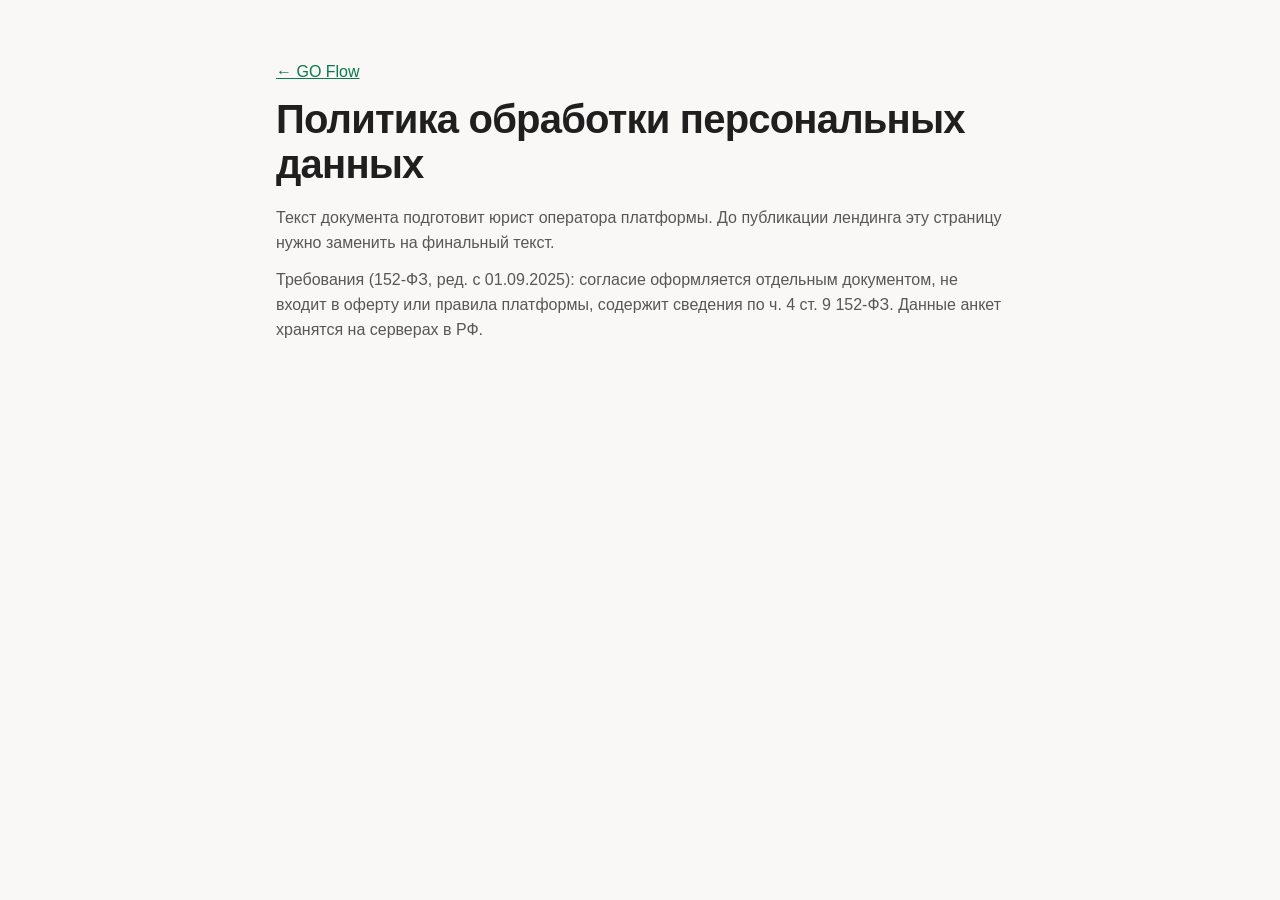
<file: go-flow/privacy.html>
<!doctype html>
<html lang="ru">
<head>
<meta charset="utf-8">
<meta name="viewport" content="width=device-width, initial-scale=1">
<title>Политика обработки персональных данных — GO Flow</title>
<meta name="robots" content="noindex">
<link rel="stylesheet" href="assets/styles.css">
</head>
<body>
<main class="legal">
  <p><a href="./">← GO Flow</a></p>
  <h1>Политика обработки персональных данных</h1>
  <p>Текст документа подготовит юрист оператора платформы. До публикации лендинга эту страницу нужно заменить на финальный текст.</p>
  <p>Требования (152-ФЗ, ред. с 01.09.2025): согласие оформляется отдельным документом, не входит в оферту или правила платформы, содержит сведения по ч. 4 ст. 9 152-ФЗ. Данные анкет хранятся на серверах в РФ.</p>
</main>
</body>
</html>
</file>
<file: go-flow/assets/styles.css>
:root {
  --green: #2CDB94;
  --green-ink: #0B7A4D;
  --green-soft: #E3F8EE;
  --ink: #1F1F1F;
  --dark: #2A2A2A;
  --dark-2: #3A3A3A;
  --dark-line: #4A4A4A;
  --paper: #F9F8F6;
  --paper-2: #F3F1ED;
  --white: #FFFFFF;
  --muted: #575757;
  --muted-dark: #B0ADAD;
  --line: #E3E0DA;
  --tbd: #FFE9A8;
  --tbd-ink: #6B4E00;
  --r: 14px;
  --r-sm: 9px;
  --sans: -apple-system, BlinkMacSystemFont, "Segoe UI", Roboto, "Helvetica Neue", Arial, sans-serif;
  --mono: ui-monospace, "SF Mono", "JetBrains Mono", Menlo, Consolas, monospace;
}

*, *::before, *::after { box-sizing: border-box; }
[hidden] { display: none !important; }
html { scroll-behavior: smooth; -webkit-text-size-adjust: 100%; }
body {
  margin: 0;
  background: var(--paper);
  color: var(--ink);
  font: 16px/1.55 var(--sans);
  -webkit-font-smoothing: antialiased;
}
img, svg { display: block; max-width: 100%; }
a { color: inherit; }
h1, h2, h3 { margin: 0; letter-spacing: -0.02em; line-height: 1.12; }
h1 { font-size: clamp(32px, 5vw, 56px); font-weight: 750; }
h2 { font-size: clamp(26px, 3.4vw, 40px); font-weight: 720; max-width: 22ch; }
h3 { font-size: 19px; font-weight: 680; letter-spacing: -0.01em; }
p { margin: 0; }
.sr { position: absolute; width: 1px; height: 1px; overflow: hidden; clip: rect(0 0 0 0); }

.wrap { width: 100%; max-width: 1200px; margin: 0 auto; padding: 0 16px; }
@media (min-width: 720px) { .wrap { padding: 0 32px; } }

/* ---------- placeholder marks ---------- */
.tbd {
  font: 600 0.82em/1.3 var(--sans);
  letter-spacing: 0;
  padding: 0 0.35em;
  border-radius: 4px;
  white-space: normal;
}
body.is-demo .tbd { background: var(--tbd); color: var(--tbd-ink); }
body.is-demo .tbd::before { content: "⚑ "; }
body:not(.is-demo) .tbd { display: none; }

.demo-bar { background: var(--tbd); color: var(--tbd-ink); font-size: 13px; padding: 6px 0; }
.demo-bar .tbd { background: rgba(0,0,0,.08); }

/* ---------- buttons ---------- */
.btn {
  display: inline-flex; align-items: center; justify-content: center;
  gap: 8px; min-height: 48px; padding: 0 22px;
  border: 0; border-radius: 999px; cursor: pointer;
  font: 650 16px/1 var(--sans); text-decoration: none; text-align: center;
  transition: transform .15s ease, background-color .15s ease, box-shadow .15s ease;
}
.btn:active { transform: translateY(1px); }
.btn--sm { min-height: 40px; padding: 0 16px; font-size: 14px; }
.btn--lg { min-height: 56px; padding: 0 28px; font-size: 17px; white-space: nowrap; }
.btn--block { width: 100%; }
.btn--green { background: var(--green); color: var(--ink); }
.btn--green:hover { background: #22c985; box-shadow: 0 6px 20px rgba(44,219,148,.28); }
.btn--dark { background: var(--dark); color: var(--white); }
.btn--dark:hover { background: var(--ink); }
.btn--ghost { background: transparent; color: var(--white); box-shadow: inset 0 0 0 1.5px var(--dark-line); }
.btn--ghost:hover { box-shadow: inset 0 0 0 1.5px var(--muted-dark); }
.btn--ghost-dark { background: transparent; color: var(--white); box-shadow: inset 0 0 0 1.5px var(--dark-line); }
.btn:focus-visible, a:focus-visible, summary:focus-visible, input:focus-visible, select:focus-visible {
  outline: 3px solid var(--green); outline-offset: 2px;
}

.eyebrow {
  font: 650 13px/1 var(--mono); text-transform: uppercase; letter-spacing: .08em;
  color: var(--green-ink); margin-bottom: 14px;
}
.eyebrow--dark { color: var(--green); }
.lead { font-size: 18px; color: var(--muted); max-width: 60ch; margin-top: 14px; }
.lead--dark { color: var(--muted-dark); }

/* ---------- header ---------- */
.top { position: sticky; top: 0; z-index: 40; background: rgba(42,42,42,.94); backdrop-filter: blur(10px); -webkit-backdrop-filter: blur(10px); border-bottom: 1px solid #333; }
.top__in { display: flex; align-items: center; gap: 24px; height: 64px; }
.logo { display: inline-flex; align-items: center; gap: 10px; text-decoration: none; color: var(--white); }
.logo__mark { width: 26px; height: 26px; border-radius: 7px; background: var(--dark-2); position: relative; flex: none; }
.logo__mark::after { content: ""; position: absolute; width: 10px; height: 10px; border-radius: 50%; background: var(--green); right: 4px; top: 4px; }
.logo__mark::before { content: ""; position: absolute; left: 5px; bottom: 6px; width: 12px; height: 3px; border-radius: 2px; background: var(--paper); }
.logo__text { font-weight: 760; font-size: 19px; letter-spacing: -0.02em; }
.logo__by { font-size: 12px; color: var(--muted-dark); border-left: 1px solid var(--dark-line); padding-left: 10px; display: none; }
@media (min-width: 560px) { .logo__by { display: inline; } }
.nav { display: none; gap: 26px; margin-left: auto; }
.nav a { color: #D9D6D2; text-decoration: none; font-size: 15px; }
.nav a:hover { color: var(--white); }
.top .btn { margin-left: auto; }
@media (min-width: 960px) { .nav { display: flex; } .top .btn { margin-left: 0; } }

/* ---------- hero ---------- */
.hero { background: var(--dark); color: var(--white); padding: 40px 0 56px; overflow: hidden; position: relative; }
.hero::before {
  content: ""; position: absolute; inset: 0;
  background-image: radial-gradient(rgba(255,255,255,.06) 1px, transparent 1px);
  background-size: 22px 22px;
  mask-image: linear-gradient(180deg, transparent, #000 30%, #000 70%, transparent);
  -webkit-mask-image: linear-gradient(180deg, transparent, #000 30%, #000 70%, transparent);
  pointer-events: none;
}
.hero__in { position: relative; display: grid; gap: 40px; align-items: center; }
@media (min-width: 1000px) { .hero { padding: 72px 0 88px; } .hero__in { grid-template-columns: 1.08fr .92fr; gap: 56px; } }
.hero h1 { max-width: 17ch; }
.hero__sub { font-size: 19px; color: #D9D6D2; margin-top: 20px; max-width: 52ch; }
.badges { list-style: none; padding: 0; margin: 24px 0 0; display: flex; flex-wrap: wrap; gap: 8px; }
.badges li { font: 550 13.5px/1 var(--sans); padding: 9px 13px; border-radius: 999px; background: var(--dark-2); color: #E9E6E1; }
.badges li:first-child { font-family: var(--mono); font-size: 12.5px; }
.hero__cta { display: flex; flex-direction: column; align-items: flex-start; gap: 16px; margin-top: 30px; }
@media (min-width: 560px) { .hero__cta { flex-direction: row; align-items: center; gap: 24px; } }
.hero__cta .btn { width: 100%; }
@media (min-width: 560px) { .hero__cta .btn { width: auto; } }
.link-tg { color: var(--green); text-decoration: none; font-weight: 600; font-size: 15px; }
.link-tg:hover { text-decoration: underline; text-underline-offset: 3px; }
.hero__note { display: flex; gap: 10px; margin-top: 28px; font-size: 14px; color: var(--muted-dark); max-width: 56ch; }
.dot { width: 8px; height: 8px; border-radius: 50%; background: var(--green); flex: none; margin-top: 7px; }

/* app mock */
.app { background: var(--paper); color: var(--ink); border-radius: 16px; box-shadow: 0 30px 80px rgba(0,0,0,.45), 0 0 0 1px rgba(255,255,255,.06); overflow: hidden; }
.app__bar { display: flex; align-items: center; gap: 6px; padding: 10px 14px; background: #ECE9E4; font-size: 12px; color: var(--muted); }
.app__bar i { width: 10px; height: 10px; border-radius: 50%; background: #D5D1CB; }
.app__bar span { margin-left: 10px; }
.app__body { display: grid; grid-template-columns: 112px 1fr; min-height: 300px; }
.app__side { background: var(--white); border-right: 1px solid var(--line); padding: 14px 10px; display: flex; flex-direction: column; gap: 4px; }
.app__side b { font-weight: 550; font-size: 13px; padding: 8px 10px; border-radius: 8px; color: var(--muted); }
.app__side b.is-active { background: var(--green-soft); color: var(--green-ink); }
.app__main { padding: 14px; display: flex; flex-direction: column; gap: 12px; }
.app__tabs { display: flex; gap: 16px; font-size: 13px; color: var(--muted); border-bottom: 1px solid var(--line); }
.app__tabs span { padding-bottom: 9px; }
.app__tabs .is-active { color: var(--ink); font-weight: 650; box-shadow: inset 0 -2px 0 var(--green); }
@media (max-width: 520px) {
  .app__body { grid-template-columns: 1fr; }
  .app__side { flex-direction: row; overflow: hidden; border-right: 0; border-bottom: 1px solid var(--line); padding: 8px; }
  .app__side b { white-space: nowrap; font-size: 12px; padding: 6px 8px; }
}

/* ---------- project card ---------- */
.pcard { background: var(--white); border: 1px solid var(--line); border-radius: var(--r); padding: 18px; display: flex; flex-direction: column; gap: 14px; }
.pcard--app { padding: 14px; gap: 11px; border-radius: 11px; }
.pcard--ghost { opacity: .55; }
.pcard__head { display: flex; align-items: flex-start; justify-content: space-between; gap: 12px; }
.pcard__role { font-weight: 700; font-size: 17px; line-height: 1.25; }
.pcard--app .pcard__role { font-size: 15px; }
.pcard__tag { font: 600 11px/1 var(--mono); text-transform: uppercase; letter-spacing: .06em; color: var(--muted); }
.grade { font: 650 12px/1 var(--sans); padding: 6px 9px; border-radius: 6px; background: var(--dark); color: var(--white); flex: none; }
.stack { display: flex; flex-wrap: wrap; gap: 6px; }
.chip { font: 550 12.5px/1 var(--mono); padding: 6px 9px; border-radius: 6px; background: var(--paper-2); color: var(--dark-2); }
.chip.is-match { background: var(--green-soft); color: var(--green-ink); }
.chip.is-match::before { content: "✓ "; }
.meta { display: flex; flex-wrap: wrap; gap: 6px 16px; font-size: 14px; color: var(--muted); }
.meta span { display: inline-flex; align-items: center; gap: 6px; }
.pcard__foot { display: flex; align-items: center; justify-content: space-between; gap: 12px; margin-top: auto; padding-top: 12px; border-top: 1px solid var(--line); }
.rate { font-weight: 750; font-size: 19px; letter-spacing: -0.01em; }
.rate small { font-weight: 550; font-size: 13px; color: var(--muted); }
.pcard--app .rate { font-size: 16px; }
.pcard .btn { min-height: 40px; padding: 0 16px; font-size: 14px; }
.pcard--app .btn { min-height: 34px; padding: 0 14px; font-size: 13px; pointer-events: none; }
.pcard__date { font-size: 12.5px; color: var(--muted); }

/* ---------- sections ---------- */
.section { padding: 64px 0; }
@media (min-width: 960px) { .section { padding: 96px 0; } }
.section--paper2 { background: var(--paper-2); }
.section--dark { background: var(--dark); color: var(--white); }

/* steps */
.steps { list-style: none; padding: 0; margin: 40px 0 36px; display: grid; gap: 14px; counter-reset: s; }
@media (min-width: 720px) { .steps { grid-template-columns: repeat(2, 1fr); } }
@media (min-width: 1080px) { .steps { grid-template-columns: repeat(4, 1fr); } }
.step { background: var(--white); border: 1px solid var(--line); border-radius: var(--r); padding: 22px; position: relative; }
.step__n { font: 650 13px/1 var(--mono); color: var(--green-ink); background: var(--green-soft); padding: 6px 8px; border-radius: 6px; display: inline-block; margin-bottom: 18px; }
.step h3 { margin-bottom: 10px; }
.step p { color: var(--muted); font-size: 15.5px; }

/* filters + cards */
.filters { display: flex; gap: 8px; margin: 32px 0 20px; overflow-x: auto; padding-bottom: 4px; scrollbar-width: none; }
.filters::-webkit-scrollbar { display: none; }
.filters button { flex: none; border: 1px solid var(--line); background: var(--white); color: var(--dark-2); border-radius: 999px; padding: 9px 15px; font: 600 14px/1 var(--sans); cursor: pointer; }
.filters button[aria-selected="true"] { background: var(--dark); border-color: var(--dark); color: var(--white); }
.cards { display: grid; gap: 14px; }
@media (min-width: 720px) { .cards { grid-template-columns: repeat(2, 1fr); } }
@media (min-width: 1080px) { .cards { grid-template-columns: repeat(3, 1fr); } }
.cards__empty { margin-top: 18px; color: var(--muted); }
.cards__empty a { color: var(--green-ink); font-weight: 600; }

/* criteria */
.crit { display: grid; gap: 40px; }
@media (min-width: 1000px) { .crit { grid-template-columns: 1fr 1fr; gap: 64px; align-items: start; } }
.dirs { list-style: none; padding: 0; margin: 28px 0 0; display: flex; flex-wrap: wrap; gap: 8px; }
.dirs li { font: 550 14px/1 var(--mono); padding: 10px 14px; border-radius: 8px; background: var(--dark-2); color: #E9E6E1; }
.crit__box { background: var(--dark-2); border-radius: 18px; padding: 26px; }
@media (min-width: 720px) { .crit__box { padding: 34px; } }
.crit__box h3 { font-size: 20px; margin-bottom: 18px; }
.checks { list-style: none; padding: 0; margin: 0; display: grid; gap: 14px; }
.checks li { position: relative; padding-left: 34px; color: #E9E6E1; }
.checks li::before { content: ""; position: absolute; left: 0; top: 1px; width: 22px; height: 22px; border-radius: 6px; background: var(--green) url("data:image/svg+xml,%3Csvg xmlns='http://www.w3.org/2000/svg' viewBox='0 0 16 16'%3E%3Cpath d='M3.5 8.5l3 3 6-7' fill='none' stroke='%231F1F1F' stroke-width='2' stroke-linecap='round' stroke-linejoin='round'/%3E%3C/svg%3E") center/14px no-repeat; }
.crit__foot { margin-top: 22px; padding-top: 18px; border-top: 1px solid var(--dark-line); font-size: 14.5px; color: var(--muted-dark); }
.crit__foot a { color: var(--green); font-weight: 600; }

/* benefits */
.bens { display: grid; gap: 1px; margin-top: 40px; background: var(--line); border: 1px solid var(--line); border-radius: var(--r); overflow: hidden; }
@media (min-width: 720px) { .bens { grid-template-columns: repeat(2, 1fr); } }
@media (min-width: 1080px) { .bens { grid-template-columns: repeat(3, 1fr); } }
.ben { background: var(--white); padding: 26px; }
.ben h3 { margin-bottom: 10px; display: flex; align-items: center; gap: 10px; }
.ben h3::before { content: ""; width: 10px; height: 10px; border-radius: 3px; background: var(--green); flex: none; }
.ben p { color: var(--muted); font-size: 15.5px; }

/* operator */
.op { display: grid; gap: 36px; }
@media (min-width: 1000px) { .op { grid-template-columns: 1.1fr .9fr; gap: 64px; align-items: center; } }
.op__src { margin-top: 16px; font-size: 14px; color: var(--muted); }
.op__src a { color: var(--green-ink); }
.stats { display: grid; grid-template-columns: 1fr 1fr; gap: 12px; margin: 0; }
.stats div { background: var(--white); border: 1px solid var(--line); border-radius: var(--r); padding: 20px; }
.stats dt { font-size: clamp(26px, 3vw, 34px); font-weight: 760; letter-spacing: -0.02em; }
.stats dd { margin: 6px 0 0; color: var(--muted); font-size: 14.5px; line-height: 1.4; }

/* faq */
.faq { display: grid; gap: 28px; }
@media (min-width: 1000px) { .faq { grid-template-columns: .8fr 1.2fr; gap: 64px; } }
.faq__list { border-top: 1px solid var(--line); }
.faq details { border-bottom: 1px solid var(--line); }
.faq summary { list-style: none; cursor: pointer; padding: 20px 40px 20px 0; position: relative; font-weight: 650; font-size: 17px; }
.faq summary::-webkit-details-marker { display: none; }
.faq summary::after { content: ""; position: absolute; right: 6px; top: 50%; width: 12px; height: 12px; margin-top: -8px; border-right: 2px solid var(--dark-2); border-bottom: 2px solid var(--dark-2); transform: rotate(45deg); transition: transform .2s; }
.faq details[open] summary::after { transform: rotate(225deg); margin-top: -2px; }
.faq details p { padding: 0 0 22px; color: var(--muted); max-width: 64ch; }
.faq details a { color: var(--green-ink); font-weight: 600; }

/* ---------- apply / form ---------- */
.apply { display: grid; gap: 36px; }
@media (min-width: 1000px) { .apply { grid-template-columns: .85fr 1.15fr; gap: 64px; align-items: start; } .apply__text { position: sticky; top: 100px; } }
.apply .link-tg { display: inline-block; margin-top: 22px; }
.formbox { background: var(--dark-2); border-radius: 18px; padding: 22px; }
@media (min-width: 720px) { .formbox { padding: 34px; } }
.progress { display: flex; align-items: center; gap: 14px; margin-bottom: 22px; font: 600 13px/1 var(--mono); color: var(--muted-dark); }
.progress i { flex: 1; height: 4px; border-radius: 4px; background: var(--dark-line); overflow: hidden; }
.progress b { display: block; height: 100%; width: 50%; background: var(--green); transition: width .3s ease; }
.fstep { border: 0; margin: 0; padding: 0; display: grid; gap: 18px; min-width: 0; }
.field { display: grid; gap: 8px; min-width: 0; }
.field > span { font-size: 14.5px; font-weight: 600; color: #E9E6E1; }
.field input, .field select {
  width: 100%; min-height: 52px; padding: 0 16px;
  border: 1.5px solid var(--dark-line); border-radius: var(--r-sm);
  background: var(--dark); color: var(--white);
  font: 16px/1.2 var(--sans);
  appearance: none; -webkit-appearance: none;
}
.field select { background-image: url("data:image/svg+xml,%3Csvg xmlns='http://www.w3.org/2000/svg' viewBox='0 0 12 8'%3E%3Cpath d='M1 1.5l5 5 5-5' fill='none' stroke='%23B0ADAD' stroke-width='1.8'/%3E%3C/svg%3E"); background-repeat: no-repeat; background-position: right 16px center; background-size: 12px; padding-right: 40px; }
.field input::placeholder { color: #8C8985; }
.field input:focus, .field select:focus { border-color: var(--green); outline: none; }
.field .is-bad, .seg.is-bad { border-color: #FF8A7A !important; }
.seg.is-bad { border-radius: var(--r-sm); box-shadow: 0 0 0 1.5px #FF8A7A; }
.frow { display: grid; gap: 18px; }
@media (min-width: 720px) { .frow { grid-template-columns: .8fr 1.2fr; } }
.seg { display: grid; grid-auto-flow: column; grid-auto-columns: 1fr; gap: 6px; }
.seg--wrap { grid-auto-flow: row; grid-template-columns: repeat(2, 1fr); }
@media (min-width: 560px) { .seg--wrap { grid-auto-flow: column; grid-template-columns: none; } }
.seg label { position: relative; }
.seg input { position: absolute; opacity: 0; inset: 0; cursor: pointer; }
.seg b { display: flex; align-items: center; justify-content: center; text-align: center; min-height: 46px; padding: 6px 8px; border-radius: var(--r-sm); border: 1.5px solid var(--dark-line); font-weight: 600; font-size: 14px; line-height: 1.2; color: #E9E6E1; }
.seg input:checked + b { border-color: var(--green); background: rgba(44,219,148,.12); color: var(--white); }
.seg input:focus-visible + b { outline: 3px solid var(--green); outline-offset: 2px; }
.tagpick { display: flex; flex-wrap: wrap; gap: 6px; }
.tagpick button { border: 1.5px solid var(--dark-line); background: transparent; color: #E9E6E1; border-radius: 7px; padding: 8px 11px; font: 550 13.5px/1 var(--mono); cursor: pointer; }
.tagpick button[aria-pressed="true"] { border-color: var(--green); background: rgba(44,219,148,.12); color: var(--white); }
.tagpick button[aria-pressed="true"]::before { content: "✓ "; color: var(--green); }
.check { display: flex; gap: 12px; align-items: flex-start; font-size: 14px; color: var(--muted-dark); cursor: pointer; }
.check input { width: 20px; height: 20px; margin: 1px 0 0; flex: none; accent-color: var(--green); }
.check a { color: #E9E6E1; }
.check.is-bad span { color: #FF8A7A; }
.ferr { color: #FF8A7A; font-size: 14px; }
.factions { display: grid; grid-template-columns: auto 1fr; gap: 10px; }
.result { text-align: left; display: grid; gap: 14px; }
.result h3 { font-size: 24px; }
.result p { color: var(--muted-dark); }
.result__icon { width: 48px; height: 48px; border-radius: 14px; display: block; background-position: center; background-repeat: no-repeat; background-size: 24px; }
.result__icon--ok { background-color: var(--green); background-image: url("data:image/svg+xml,%3Csvg xmlns='http://www.w3.org/2000/svg' viewBox='0 0 16 16'%3E%3Cpath d='M3.5 8.5l3 3 6-7' fill='none' stroke='%231F1F1F' stroke-width='2' stroke-linecap='round' stroke-linejoin='round'/%3E%3C/svg%3E"); }
.result__icon--wait { background-color: #4A4A4A; background-image: url("data:image/svg+xml,%3Csvg xmlns='http://www.w3.org/2000/svg' viewBox='0 0 16 16'%3E%3Ccircle cx='8' cy='8' r='6' fill='none' stroke='%232CDB94' stroke-width='1.8'/%3E%3Cpath d='M8 4.5V8l2.5 1.5' fill='none' stroke='%232CDB94' stroke-width='1.8' stroke-linecap='round'/%3E%3C/svg%3E"); }
.result__icon--info { background-color: #4A4A4A; background-image: url("data:image/svg+xml,%3Csvg xmlns='http://www.w3.org/2000/svg' viewBox='0 0 16 16'%3E%3Cpath d='M2 8l11-5-3 11-3-4-5-2z' fill='none' stroke='%232CDB94' stroke-width='1.6' stroke-linejoin='round'/%3E%3C/svg%3E"); }

/* ---------- footer ---------- */
.foot { background: var(--ink); color: var(--muted-dark); padding: 40px 0 120px; font-size: 14px; }
@media (min-width: 960px) { .foot { padding-bottom: 48px; } }
.foot__in { display: grid; gap: 24px; }
.logo--foot { margin-bottom: 12px; }
.foot__links { list-style: none; padding: 0; margin: 0; display: grid; gap: 10px; }
.foot__links a { color: #D9D6D2; text-decoration: none; }
.foot__links a:hover { color: var(--white); text-decoration: underline; }

/* ---------- sticky mobile CTA ---------- */
.sticky {
  position: fixed; left: 0; right: 0; bottom: 0; z-index: 30;
  padding: 10px 16px calc(10px + env(safe-area-inset-bottom));
  background: rgba(42,42,42,.96); border-top: 1px solid #333;
  transform: translateY(110%); transition: transform .25s ease;
}
.sticky.is-on { transform: none; }
@media (min-width: 960px) { .sticky { display: none; } }

/* ---------- cookie ---------- */
.cookie {
  position: fixed; z-index: 50; left: 16px; right: 16px; bottom: 16px;
  max-width: 520px; margin: 0 auto;
  display: flex; align-items: center; gap: 14px;
  background: var(--white); color: var(--ink); border-radius: 14px; padding: 14px 16px;
  box-shadow: 0 12px 40px rgba(0,0,0,.25); font-size: 13.5px;
}
.cookie a { color: var(--green-ink); }
.cookie .btn { flex: none; }

/* legal pages */
.legal { max-width: 760px; margin: 0 auto; padding: 48px 16px 80px; }
.legal h1 { font-size: clamp(28px, 4vw, 40px); margin-bottom: 20px; }
.legal p { margin: 12px 0; color: var(--muted); }
.legal a { color: var(--green-ink); }

@media (prefers-reduced-motion: reduce) {
  html { scroll-behavior: auto; }
  * { transition: none !important; }
}

/* компактные пометки в заголовке и ставке */
.hero h1 .tbd { font-size: 13px; vertical-align: super; margin-left: 4px; }
.rate .tbd { display: block; width: fit-content; font-size: 11px; margin-top: 4px; }
body:not(.is-demo) .rate .tbd { display: none; }
section[id] { scroll-margin-top: 64px; }
.formbox { scroll-margin-top: 80px; }

/* =================== v2: CTA, проекты, страница проекта =================== */
.h3 { font-size: 22px; font-weight: 700; letter-spacing: -0.01em; margin: 36px 0 14px; }
.h3:first-child { margin-top: 0; }
.hp { position: absolute; left: -9999px; width: 1px; height: 1px; overflow: hidden; }

/* hero */
.live { display: inline-flex; align-items: center; gap: 10px; font: 600 13.5px/1 var(--sans); color: #D9D6D2; background: rgba(255,255,255,.06); border: 1px solid rgba(255,255,255,.08); padding: 9px 14px 9px 12px; border-radius: 999px; margin-bottom: 22px; }
.live a { color: var(--green); text-decoration: none; }
.live a:hover { text-decoration: underline; }
.live__dot { width: 8px; height: 8px; border-radius: 50%; background: var(--green); box-shadow: 0 0 0 0 rgba(44,219,148,.6); animation: pulse 2s infinite; }
@keyframes pulse { 0% { box-shadow: 0 0 0 0 rgba(44,219,148,.55); } 70% { box-shadow: 0 0 0 10px rgba(44,219,148,0); } 100% { box-shadow: 0 0 0 0 rgba(44,219,148,0); } }
.hl { color: var(--green); white-space: nowrap; }
.picker { display: flex; flex-wrap: wrap; align-items: center; gap: 8px; margin-top: 28px; }
.picker__label { font-size: 14px; color: var(--muted-dark); margin-right: 4px; }
.picker__btn { position: relative; text-decoration: none; font: 600 14px/1 var(--sans); color: #E9E6E1; background: var(--dark-2); border: 1.5px solid transparent; padding: 10px 14px; border-radius: 10px; transition: border-color .15s, background .15s; }
.picker__btn sup { font: 700 10.5px/1 var(--mono); color: var(--green); margin-left: 5px; vertical-align: 4px; }
.picker__btn:hover { border-color: var(--dark-line); background: #444; }
.picker__btn.is-on { border-color: var(--green); background: rgba(44,219,148,.12); color: var(--white); }
.btn__count { display: inline-grid; place-items: center; min-width: 26px; height: 26px; padding: 0 7px; border-radius: 999px; background: var(--ink); color: var(--green); font: 700 13px/1 var(--mono); }
.hero .btn--ghost { color: var(--white); }
.app__more { font-size: 13px; }
.app__more a { color: var(--green-ink); font-weight: 600; text-decoration: none; }
.app__empty { color: var(--muted); font-size: 14px; padding: 20px 0; }
a.pcard--app { text-decoration: none; color: inherit; transition: box-shadow .15s, transform .15s; }
a.pcard--app:hover { box-shadow: 0 8px 24px rgba(0,0,0,.08); transform: translateY(-1px); }
.pcard--app .btn { pointer-events: none; }
.matchline { font: 600 12.5px/1 var(--sans); color: var(--green-ink); display: inline-flex; align-items: center; gap: 6px; }
.matchline::before { content: ""; width: 7px; height: 7px; border-radius: 50%; background: var(--green); }
.matchline.is-zero { color: var(--muted); }
.matchline.is-zero::before { background: #C9C5BE; }

/* путь к проекту */
.path { list-style: none; margin: 44px 0 0; padding: 0; display: grid; gap: 10px; position: relative; }
@media (min-width: 720px) { .path { grid-template-columns: repeat(3, 1fr); gap: 0; } }
.path li { display: flex; align-items: center; gap: 14px; padding: 14px 16px; background: rgba(255,255,255,.04); border: 1px solid rgba(255,255,255,.07); border-radius: 12px; color: #E9E6E1; font-weight: 600; font-size: 15px; line-height: 1.3; }
@media (min-width: 720px) {
  .path li { border-radius: 0; border-right-width: 0; }
  .path li:first-child { border-radius: 12px 0 0 12px; }
  .path li:last-child { border-radius: 0 12px 12px 0; border-right-width: 1px; }
}
.path b { flex: none; display: grid; place-items: center; width: 30px; height: 30px; border-radius: 50%; background: var(--green); color: var(--ink); font: 700 14px/1 var(--mono); }
.path small { font-weight: 500; color: var(--muted-dark); font-size: 13px; }

/* проекты */
.filters button span { font: 600 12px/1 var(--mono); opacity: .6; margin-left: 4px; }
.stackbar { display: flex; flex-wrap: wrap; align-items: center; gap: 10px 14px; background: var(--white); border: 1px solid var(--line); border-radius: var(--r); padding: 14px 16px; margin-bottom: 18px; }
.stackbar__label { font-size: 14px; font-weight: 600; color: var(--dark-2); }
.stackbar__chips { display: flex; flex-wrap: wrap; gap: 6px; }
.stackbar__chips button { border: 1.5px solid var(--line); background: var(--paper); color: var(--dark-2); border-radius: 7px; padding: 7px 10px; font: 550 13px/1 var(--mono); cursor: pointer; }
.stackbar__chips button:hover { border-color: #C9C5BE; }
.stackbar__chips button[aria-pressed="true"] { border-color: var(--green); background: var(--green-soft); color: var(--green-ink); }
.stackbar__chips button[aria-pressed="true"]::before { content: "✓ "; }
.stackbar__chips .stackbar__reset { border-color: transparent; background: transparent; color: var(--muted); font-family: var(--sans); text-decoration: underline; }

.pcard { transition: box-shadow .18s, transform .18s, border-color .18s; }
.pcard:hover { box-shadow: 0 14px 36px rgba(31,31,31,.08); transform: translateY(-2px); }
.pcard.is-top { border-color: var(--green); box-shadow: 0 0 0 1px var(--green); }
.pcard__top { display: flex; justify-content: space-between; align-items: center; gap: 10px; }
.pcard__tags { display: flex; flex-wrap: wrap; gap: 6px; }
.tag { font: 600 11.5px/1 var(--mono); text-transform: uppercase; letter-spacing: .05em; padding: 6px 8px; border-radius: 6px; background: var(--paper-2); color: var(--muted); }
.tag--warn { background: var(--tbd); color: var(--tbd-ink); }
.pcard__title { font-size: 21px; line-height: 1.2; }
.pcard__title a { text-decoration: none; }
.pcard__title a:hover { text-decoration: underline; text-underline-offset: 3px; }
.pcard__rate { font-weight: 780; font-size: 24px; letter-spacing: -0.02em; color: var(--ink); }
.pcard__rate .tbd { font-size: 11px; margin-left: 6px; vertical-align: middle; }
.pcard__sum { color: var(--muted); font-size: 15px; }
.chip--nice { background: transparent; box-shadow: inset 0 0 0 1px var(--line); color: var(--muted); }
.pcard__tasks { list-style: none; margin: 0; padding: 0; display: grid; gap: 6px; font-size: 14.5px; color: var(--dark-2); }
.pcard__tasks li { position: relative; padding-left: 16px; }
.pcard__tasks li::before { content: ""; position: absolute; left: 0; top: .6em; width: 6px; height: 6px; border-radius: 2px; background: var(--green); }
.pcard__more { font-weight: 650; font-size: 15px; color: var(--dark-2); text-decoration: none; }
.pcard__more:hover { color: var(--green-ink); }
.pcard__more::after { content: " →"; }
.cards__after { display: flex; flex-wrap: wrap; align-items: center; justify-content: space-between; gap: 16px; margin-top: 22px; padding: 22px; border-radius: var(--r); background: var(--dark); color: #E9E6E1; }
.cards__after p { font-weight: 600; }
.crit__cta { margin-top: 24px; }

/* анкета */
.apply__promise { list-style: none; padding: 0; margin: 22px 0 0; display: grid; gap: 10px; }
.apply__promise li { position: relative; padding-left: 28px; color: #E9E6E1; font-size: 15px; }
.apply__promise li::before { content: ""; position: absolute; left: 0; top: 2px; width: 18px; height: 18px; border-radius: 5px; background: var(--green) url("data:image/svg+xml,%3Csvg xmlns='http://www.w3.org/2000/svg' viewBox='0 0 16 16'%3E%3Cpath d='M3.5 8.5l3 3 6-7' fill='none' stroke='%231F1F1F' stroke-width='2' stroke-linecap='round' stroke-linejoin='round'/%3E%3C/svg%3E") center/12px no-repeat; }
.formbox__ctx { display: flex; flex-wrap: wrap; align-items: center; gap: 6px 10px; padding: 12px 14px; margin-bottom: 20px; border-radius: 12px; background: rgba(44,219,148,.1); border: 1px solid rgba(44,219,148,.35); color: var(--white); font-size: 14.5px; }
.formbox__ctx-label { font: 600 11.5px/1 var(--mono); text-transform: uppercase; letter-spacing: .06em; color: var(--green); }
.formbox__ctx span:not(.formbox__ctx-label) { color: var(--green); font-weight: 650; }
.formbox__ctx-x { margin-left: auto; border: 0; background: transparent; color: var(--muted-dark); font-size: 22px; line-height: 1; cursor: pointer; }
.fnote { font-size: 13px; color: var(--muted-dark); text-align: center; }

/* страница проекта */
.phero { background: var(--dark); color: var(--white); padding: 28px 0 56px; }
@media (min-width: 960px) { .phero { padding: 36px 0 72px; } }
.phero__back { display: inline-block; color: var(--muted-dark); text-decoration: none; font-size: 14.5px; margin-bottom: 26px; }
.phero__back:hover { color: var(--white); }
.phero__closed { background: var(--tbd); color: var(--tbd-ink); padding: 12px 16px; border-radius: 10px; margin-bottom: 24px; font-weight: 600; }
.phero__grid { display: grid; gap: 32px; }
@media (min-width: 1000px) { .phero__grid { grid-template-columns: 1fr 360px; gap: 56px; align-items: start; } }
.phero__tags { display: flex; flex-wrap: wrap; gap: 6px; margin-bottom: 16px; }
.phero .tag { background: var(--dark-2); color: #D9D6D2; }
.phero .tag--warn { background: var(--tbd); color: var(--tbd-ink); }
.phero h1 { font-size: clamp(30px, 4.4vw, 50px); max-width: 20ch; }
.phero__sub { font-size: 18px; color: #D9D6D2; margin-top: 16px; max-width: 60ch; }
.stack--lg { margin-top: 22px; gap: 8px; }
.chip--dark { background: var(--dark-2); color: #E9E6E1; font-size: 13.5px; padding: 8px 11px; }
.chip--dark.chip--nice { background: transparent; box-shadow: inset 0 0 0 1px var(--dark-line); color: var(--muted-dark); }
.pmeta { display: grid; grid-template-columns: repeat(auto-fit, minmax(150px, 1fr)); gap: 1px; margin: 28px 0 0; background: var(--dark-line); border: 1px solid var(--dark-line); border-radius: 12px; overflow: hidden; }
.pmeta div { background: var(--dark); padding: 14px 16px; }
.pmeta dt { font: 600 11.5px/1 var(--mono); text-transform: uppercase; letter-spacing: .06em; color: var(--muted-dark); margin-bottom: 8px; }
.pmeta dd { margin: 0; font-weight: 650; }
.pbox { background: var(--paper); color: var(--ink); border-radius: 18px; padding: 24px; display: grid; gap: 12px; box-shadow: 0 30px 80px rgba(0,0,0,.35); }
@media (min-width: 1000px) { .pbox { position: sticky; top: 88px; } }
.pbox__rate { font-size: 30px; font-weight: 800; letter-spacing: -0.02em; line-height: 1.1; }
.pbox__note, .pbox__hint, .pbox__date { font-size: 13.5px; color: var(--muted); }
.pbox__hint { text-align: center; }
.pbox__tg { text-align: center; color: var(--green-ink); font-weight: 650; text-decoration: none; font-size: 14.5px; }
.pbox__date { text-align: center; border-top: 1px solid var(--line); padding-top: 12px; }
.pbody__grid { display: grid; gap: 36px; }
@media (min-width: 1000px) { .pbody__grid { grid-template-columns: 1fr 360px; gap: 56px; align-items: start; } .pbody__side { position: sticky; top: 88px; } }
.prose { color: var(--dark-2); font-size: 16.5px; max-width: 70ch; }
.blist { list-style: none; margin: 0; padding: 0; display: grid; gap: 10px; max-width: 70ch; }
.blist li { position: relative; padding-left: 22px; font-size: 16px; }
.blist li::before { content: ""; position: absolute; left: 0; top: .55em; width: 8px; height: 8px; border-radius: 2px; background: var(--green); }
.proc { list-style: none; margin: 0; padding: 0; display: grid; gap: 10px; }
.proc li { display: flex; align-items: center; gap: 14px; background: var(--white); border: 1px solid var(--line); border-radius: 12px; padding: 14px 16px; font-weight: 600; }
.proc b { flex: none; display: grid; place-items: center; width: 28px; height: 28px; border-radius: 50%; background: var(--dark); color: var(--green); font: 700 13px/1 var(--mono); }
.match { background: var(--white); border: 1px solid var(--line); border-radius: 16px; padding: 22px; display: grid; gap: 12px; }
.match h3 { font-size: 18px; }
.match p { color: var(--muted); font-size: 14.5px; }
.tagpick--light button { border-color: var(--line); color: var(--dark-2); background: var(--paper); }
.tagpick--light button[aria-pressed="true"] { border-color: var(--green); background: var(--green-soft); color: var(--green-ink); }
.tagpick--light button[aria-pressed="true"]::before { color: var(--green-ink); }
.match__res { color: var(--dark-2) !important; }
.match__res b { color: var(--green-ink); }

@media (max-width: 719px) {
  .picker, .stackbar__chips { flex-wrap: nowrap; overflow-x: auto; scrollbar-width: none; margin-right: -16px; padding-right: 16px; }
  .picker::-webkit-scrollbar, .stackbar__chips::-webkit-scrollbar { display: none; }
  .picker > *, .stackbar__chips > * { flex: none; }
  .stackbar { display: block; overflow: hidden; }
  .stackbar__label { display: block; margin-bottom: 10px; }
}
.pcard__rate.is-empty { font-size: 16px; font-weight: 600; color: var(--muted); letter-spacing: 0; }

.crumbs { font-size: 14px; color: var(--muted-dark); margin-bottom: 26px; }
.crumbs a { color: var(--muted-dark); text-decoration: none; }
.crumbs a:hover { color: var(--white); }
.foot__in { grid-template-columns: 1fr; }
@media (min-width: 960px) { .foot__in { grid-template-columns: 1.4fr 1fr 1fr; } }
.foot__dirs { grid-template-columns: 1fr 1fr; column-gap: 20px; }
.foot__links { align-content: start; }
.hero__in > *, .apply > *, .crit > *, .phero__grid > *, .pbody__grid > * { min-width: 0; }

/* =================== v3: логотип GF, УТП, доверие, короткая форма =================== */
svg.logo__mark { width: 38px; height: 26px; background: none; border-radius: 0; color: #fff; flex: none; }
svg.logo__mark::before, svg.logo__mark::after { display: none; }
.logo--foot svg.logo__mark { width: 44px; height: 30px; }

/* цифры: ставка + 3 УТП */
.facts { margin-top: 26px; display: grid; gap: 14px; }
.facts__rate { font-size: clamp(34px, 4.4vw, 48px); font-weight: 800; letter-spacing: -0.03em; line-height: 1; color: var(--green); }
.facts__rate span { font-size: .55em; font-weight: 700; color: inherit; margin-right: 2px; }
.facts__rate small { font-size: .45em; font-weight: 700; }
.facts__list { list-style: none; margin: 0; padding: 0; display: grid; gap: 8px; }
@media (min-width: 720px) { .facts__list { grid-template-columns: repeat(3, auto); justify-content: start; gap: 10px; } }
.facts__list li { display: flex; flex-direction: column; gap: 2px; padding: 10px 14px 10px 32px; border-radius: 12px; position: relative; }
.facts__list li::before { content: ""; position: absolute; left: 12px; top: 15px; width: 10px; height: 10px; border-radius: 3px; background: var(--green); }
.facts__list b { font-size: 15.5px; font-weight: 750; letter-spacing: -0.01em; }
.facts__list span { font-size: 13px; }
.facts--hero .facts__list li { background: rgba(255,255,255,.05); border: 1px solid rgba(44,219,148,.28); }
.facts--hero .facts__list b { color: var(--white); }
.facts--hero .facts__list span { color: var(--muted-dark); }
.facts--light { margin: 28px 0 0; }
.facts--light .facts__rate { color: var(--green-ink); }
.facts--light .facts__list li { background: var(--white); border: 1px solid var(--line); }
.facts--light .facts__list span { color: var(--muted); }
.hero .picker { margin-top: 24px; }

/* карточка доверия в первом экране */
.trustcard { background: var(--dark-2); border: 1px solid rgba(255,255,255,.07); border-radius: 18px; padding: 24px; color: #E9E6E1; display: grid; gap: 18px; align-self: center; }
.trustcard__head { display: flex; align-items: center; gap: 14px; }
.trustcard__logo { width: 64px; height: 44px; color: #fff; flex: none; }
.trustcard__head b { display: block; font-size: 17px; color: var(--white); }
.trustcard__head span { font-size: 13.5px; color: var(--muted-dark); }
.trustcard__list { list-style: none; margin: 0; padding: 0; display: grid; gap: 12px; }
.trustcard__list li { display: flex; gap: 12px; align-items: flex-start; font-size: 15px; line-height: 1.4; }
.trustcard__list a { color: inherit; text-decoration: underline; text-decoration-color: rgba(255,255,255,.25); text-underline-offset: 3px; }
.ti { flex: none; width: 22px; height: 22px; border-radius: 6px; background: var(--green) center/13px no-repeat; margin-top: 1px; }
.ti--check { background-image: url("data:image/svg+xml,%3Csvg xmlns='http://www.w3.org/2000/svg' viewBox='0 0 16 16'%3E%3Cpath d='M3.5 8.5l3 3 6-7' fill='none' stroke='%231F1F1F' stroke-width='2.2' stroke-linecap='round' stroke-linejoin='round'/%3E%3C/svg%3E"); }
.ti--star { background-image: url("data:image/svg+xml,%3Csvg xmlns='http://www.w3.org/2000/svg' viewBox='0 0 16 16'%3E%3Cpath d='M8 1.8l1.9 3.9 4.3.6-3.1 3 .7 4.3L8 11.6l-3.8 2 .7-4.3-3.1-3 4.3-.6z' fill='%231F1F1F'/%3E%3C/svg%3E"); }
.trustcard__label { font: 600 11.5px/1 var(--mono); text-transform: uppercase; letter-spacing: .06em; color: var(--muted-dark); border-top: 1px solid var(--dark-line); padding-top: 16px; }

/* логотипы клиентов — текстовые плашки */
.clients { list-style: none; margin: 0; padding: 0; display: flex; flex-wrap: wrap; gap: 8px; }
.clients li { font-weight: 750; font-size: 15px; letter-spacing: -0.01em; padding: 10px 14px; border-radius: 10px; background: var(--white); border: 1px solid var(--line); color: var(--dark-2); }
.clients--dark li { background: rgba(255,255,255,.06); border-color: rgba(255,255,255,.08); color: #E9E6E1; font-size: 13.5px; padding: 8px 11px; }
.clients__label { font: 650 13px/1 var(--mono); text-transform: uppercase; letter-spacing: .08em; color: var(--green-ink); margin: 40px 0 14px; }
.badges-light { list-style: none; padding: 0; margin: 22px 0 0; display: grid; gap: 10px; }
.badges-light li { position: relative; padding-left: 32px; font-weight: 650; }
.badges-light li::before { content: ""; position: absolute; left: 0; top: 0; width: 22px; height: 22px; border-radius: 6px; background: var(--green) url("data:image/svg+xml,%3Csvg xmlns='http://www.w3.org/2000/svg' viewBox='0 0 16 16'%3E%3Cpath d='M3.5 8.5l3 3 6-7' fill='none' stroke='%231F1F1F' stroke-width='2.2' stroke-linecap='round' stroke-linejoin='round'/%3E%3C/svg%3E") center/13px no-repeat; }
.dirs a { color: inherit; text-decoration: none; }

/* короткая форма */
.apply__steps { list-style: none; margin: 26px 0 0; padding: 0; display: grid; gap: 12px; counter-reset: st; }
.apply__steps li { position: relative; padding-left: 42px; display: grid; gap: 2px; counter-increment: st; }
.apply__steps li::before { content: counter(st); position: absolute; left: 0; top: 0; width: 28px; height: 28px; border-radius: 50%; display: grid; place-items: center; background: var(--dark-2); color: var(--green); font: 700 13px/1 var(--mono); }
.apply__steps li:first-child::before { background: var(--green); color: var(--ink); }
.apply__steps b { color: var(--white); font-size: 15.5px; }
.apply__steps span { color: var(--muted-dark); font-size: 14px; }
#form { display: grid; gap: 22px; }
.seg--dirs { grid-auto-flow: row; grid-template-columns: repeat(2, 1fr); }
@media (min-width: 560px) { .seg--dirs { grid-template-columns: repeat(4, 1fr); } }
.field > span small { font-weight: 500; color: var(--muted-dark); }
.result a { color: var(--green); }
/* УТП компактно: ставка + три строки */
.facts { align-items: center; }
@media (min-width: 560px) { .facts { grid-template-columns: auto 1fr; gap: 28px; } }
.facts__list, .facts--hero .facts__list { grid-template-columns: 1fr; gap: 7px; }
.facts__list li, .facts--hero .facts__list li, .facts--light .facts__list li { flex-direction: row; flex-wrap: wrap; align-items: baseline; gap: 2px 8px; padding: 0 0 0 20px; background: none; border: 0; border-radius: 0; }
.facts__list li::before { left: 0; top: .45em; width: 9px; height: 9px; }
.facts__list b { font-size: 16px; }
.facts__list span { font-size: 14px; }
@media (min-width: 560px) { .facts__rate { padding-right: 28px; border-right: 1px solid rgba(255,255,255,.12); } .facts--light .facts__rate { border-right-color: var(--line); } }
.steps--6 { } @media (min-width: 1080px) { .steps--6 { grid-template-columns: repeat(3, 1fr); } }
.faq details p + p, .faq details ul { margin-top: -10px; }
.faq details ul { padding: 0 0 22px 20px; color: var(--muted); max-width: 64ch; display: grid; gap: 6px; }
</file>
